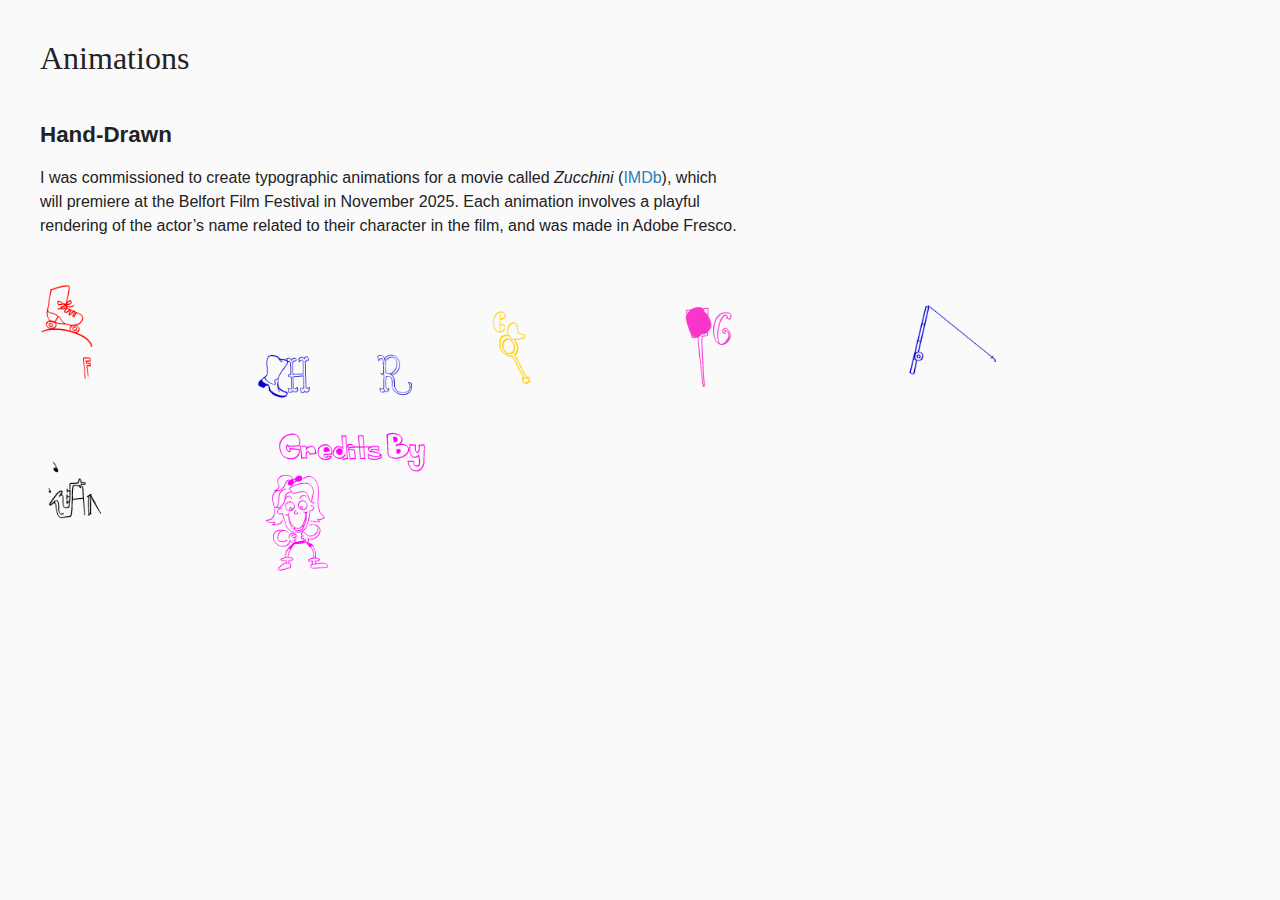
<file: animations.html>
<!DOCTYPE html>
<html lang="en">
<head>
  <meta charset="UTF-8" />
  <title>Animations — Sophia Kolak</title>
  <link href="default.css" rel="stylesheet" type="text/css" />
  <style>
    body {
      font-family: 'PT Sans', sans-serif;
      margin: 40px;
      background-color: #fafafa;
      color: #222;
    }

    h1 {
      font-size: 2em;
      margin-bottom: 0.3em;
    }

    h2 {
      font-size: 1.4em;
      margin-top: 2em;
    }

    p {
      max-width: 700px;
      line-height: 1.5;
    }

    .gallery {
      display: flex;
      flex-wrap: wrap;
      gap: 15px;
      margin-top: 20px;
    }

    .gallery img, .gallery video {
      width: 200px;
      height: auto;
      border-radius: 10px;
      cursor: pointer;
      transition: transform 0.2s ease-in-out, box-shadow 0.2s;
    }

    .gallery img:hover, .gallery video:hover {
      transform: scale(1.05);
      box-shadow: 0 4px 15px rgba(0,0,0,0.2);
    }

    /* Modal */
    .modal {
      display: none;
      position: fixed;
      z-index: 10;
      left: 0;
      top: 0;
      width: 100%;
      height: 100%;
      background-color: rgba(0,0,0,0.8);
      justify-content: center;
      align-items: center;
    }

    .modal-content {
      max-width: 80%;
      max-height: 80%;
      border-radius: 10px;
      background: #000;
    }

    .close {
      position: absolute;
      top: 20px;
      right: 35px;
      color: #fff;
      font-size: 35px;
      font-weight: bold;
      cursor: pointer;
    }

    .close:hover {
      color: #aaa;
    }

  </style>
</head>

<body>
  <h1>Animations</h1>

  <h2>Hand-Drawn</h2>
  <p>
    I was commissioned to create typographic animations for a movie called 
    <em>Zucchini</em> (<a href="https://www.imdb.com/title/tt25967770/" target="_blank">IMDb</a>), 
    which will premiere at the Belfort Film Festival in November 2025.
    Each animation involves a playful rendering of the actor’s name related to their
    character in the film, and was made in Adobe Fresco.
  </p>

  <div class="gallery">
    <img src="animations/Sean.gif" alt="Sean animation" data-src="animations/Sean.gif">
    <img src="animations/Hailey.gif" alt="Hailey animation" data-src="animations/Hailey.gif">
    <img src="animations/Clara.gif" alt="Clara animation" data-src="animations/Clara.gif">
    <img src="animations/Gordon.gif" alt="Gordon animation" data-src="animations/Gordon.gif">
    <img src="animations/Matilda.gif" alt="Matilda animation" data-src="animations/Matilda.gif">
     <img src="animations/Andre.gif" alt="Andre animation" data-src="animations/Andre.gif">
     <img src="animations/CreditsCredits.gif" alt="Credits animation" data-src="animations/CreditsCredits.gif">
    <!-- Use video tag for .mov 
    <video src="animations/Andre.mp4" muted playsinline preload="metadata" data-src="animations/Andre.mp4" type="video/quicktime"></video> -->
  </div>

  <!-- Modal Viewer -->
  <div id="modal" class="modal">
    <span class="close">&times;</span>
    <img id="modalImage" class="modal-content" />
    <video id="modalVideo" class="modal-content" controls></video>
  </div>

  <script>
    const modal = document.getElementById("modal");
    const modalImg = document.getElementById("modalImage");
    const modalVid = document.getElementById("modalVideo");
    const close = document.getElementsByClassName("close")[0];

    document.querySelectorAll('.gallery img').forEach(el => {
      el.addEventListener('click', () => {
        const src = el.getAttribute('data-src');
        modalVid.style.display = "none";
        modalVid.pause();
        modalVid.src = "";
        
        modalImg.style.display = "block";
        modalImg.src = src;
        modal.style.display = "flex";
      });
    });

    close.onclick = function() {
      modal.style.display = "none";
      modalVid.pause();
      modalVid.src = "";
    }

    window.onclick = function(event) {
      if (event.target == modal) {
        modal.style.display = "none";
        modalVid.pause();
        modalVid.src = "";
      }
    }
  </script>

  
</body>
</html>
</file>
<file: default.css>
body {
    background-color: #222222;
    margin: 0px;
}

#contents {
    background-color: white;
    width: 71%;
    margin: 0 20%;
    font-family:  'PT Sans', sans-serif;
    font-size: 20px;
    line-height: 28px;
}

#blogcontents {
    background-color: white;
    width: 80%;
    margin: 0 10%;
    font-family:  'PT Sans', sans-serif;
    font-size: 20px;
    line-height: 28px;
}

ul { 
    list-style-type: none;
    
}

li { line-height: 16pt; }

div#name.box {
    background-color: lightgray;
}

.box {
    margin: 0px 0;
    padding: 20px;
    background-color: white;
    position: relative;
}

.boxtitle {
    text-align: left;
    padding-right: 0px;
    font-weight: bold;
}

div#news.box {
    margin: 20px 0;
    padding: 10px;
    padding-left: 25px;
}

div#sidebar {
    position: fixed;
    margin-left: auto;
    margin-right: auto;
    padding: 10px;
    padding-left: 25px;
    width: 20%;
    top: 10%;
    left: 10px;
}

div#sidebarcontent {
    width: 100%;
}

div#blogsidebar {
    overflow: hidden;
    margin: 0 10%;
}


#sidebar img
{
    display: block;
    margin-right: auto;
    margin-bottom: 25px;
    border-radius: 50%;
    
}

div#news .boxtitle {
    text-align: left;
}

.project {
    margin: 30px 0;
    padding: 20px;
    padding-top: 5px;
    padding-right: 10px;
    padding-left: 10px;
    border-width: 1px;
    border-style: solid;
    border-radius: 7px;
}

.projecttitle {
    text-align: left;
    font: 130% 'Fira Sans';
    font-family: 'Fira Sans';    
}

.projectdesc {
    text-align: justify;
}

h2.subproject {
    font: 100% 'Fira Sans';
    font-weight: bold;
    font-family: 'Fira Sans';    
}

ul { padding-left: 1em; }
li { margin-bottom: 0.5ex; }
img.validator { border: none; }
.clear { clear: both; }
.pub .title { font-style: italic; color: black; }
.right { float: right;	 
         width: 200px;
	 margin-top: -10px;
       }
#photo { text-align: right; }
#nameright { text-align: right; }

h1#topname {
    margin: 0px;
    font: 250% 'Fira Sans';
    font-family: 'Fira Sans';
    font-weight: bold;
    text-align: center;
}

p#desc {
    text-align: center;
    font-size: 110%;
}

p#imgdesc {
    text-align: center;
}

figure {
    float: right;
}

.center {
  display: block;
  margin-left: auto;
  margin-right: auto;
  width: 25%
}

h1 {
    margin: 0px;
    font: 170% 'Fira Sans';
    font-family: 'Fira Sans';
}

h3 {
    font: 100% 'Fira Sans';
    font-family: 'Fira Sans';
    font-weight: bold;
    margin-bottom: 1px;
}

img.new {
    position: relative;
    left: -38px;
    top: -1px;
    vertical-align: middle;
    margin-right: -38px;
    padding-right: 0px;
}

.bibtex {
    display: none;
    border: dotted 1px lightgray;
    padding: 5px;
}

.refType {
    font-weight: bold;
    font-size: 90%;
    color: gray;
}


a:link { color :  #2980b9; text-decoration : none; }

a:visited { color :  #2980b9; text-decoration : none; }

a.refType {
    font-weight: bold;
    color: gray;
}

a:hover { text-decoration : underline; }
a:active { text-decoration : underline; }

#sidebar a  { color : gray; text-decoration : none; }
#blogsidebar a  { color : gray;
		  text-decoration : none;
		  padding: 5px 20px 5px 0px;
		  float: left;}


@media (max-width: 900px) {
    #contents {
        width: 95%;
        margin: 10px auto;
    }

    div#sidebar {
        display: none;
    } 

    #blogcontents {
        width: 95%;
        margin: 10px auto;
    }

    div#blogsidebar {
        margin-left: 3%;
    }
    
}
</file>
